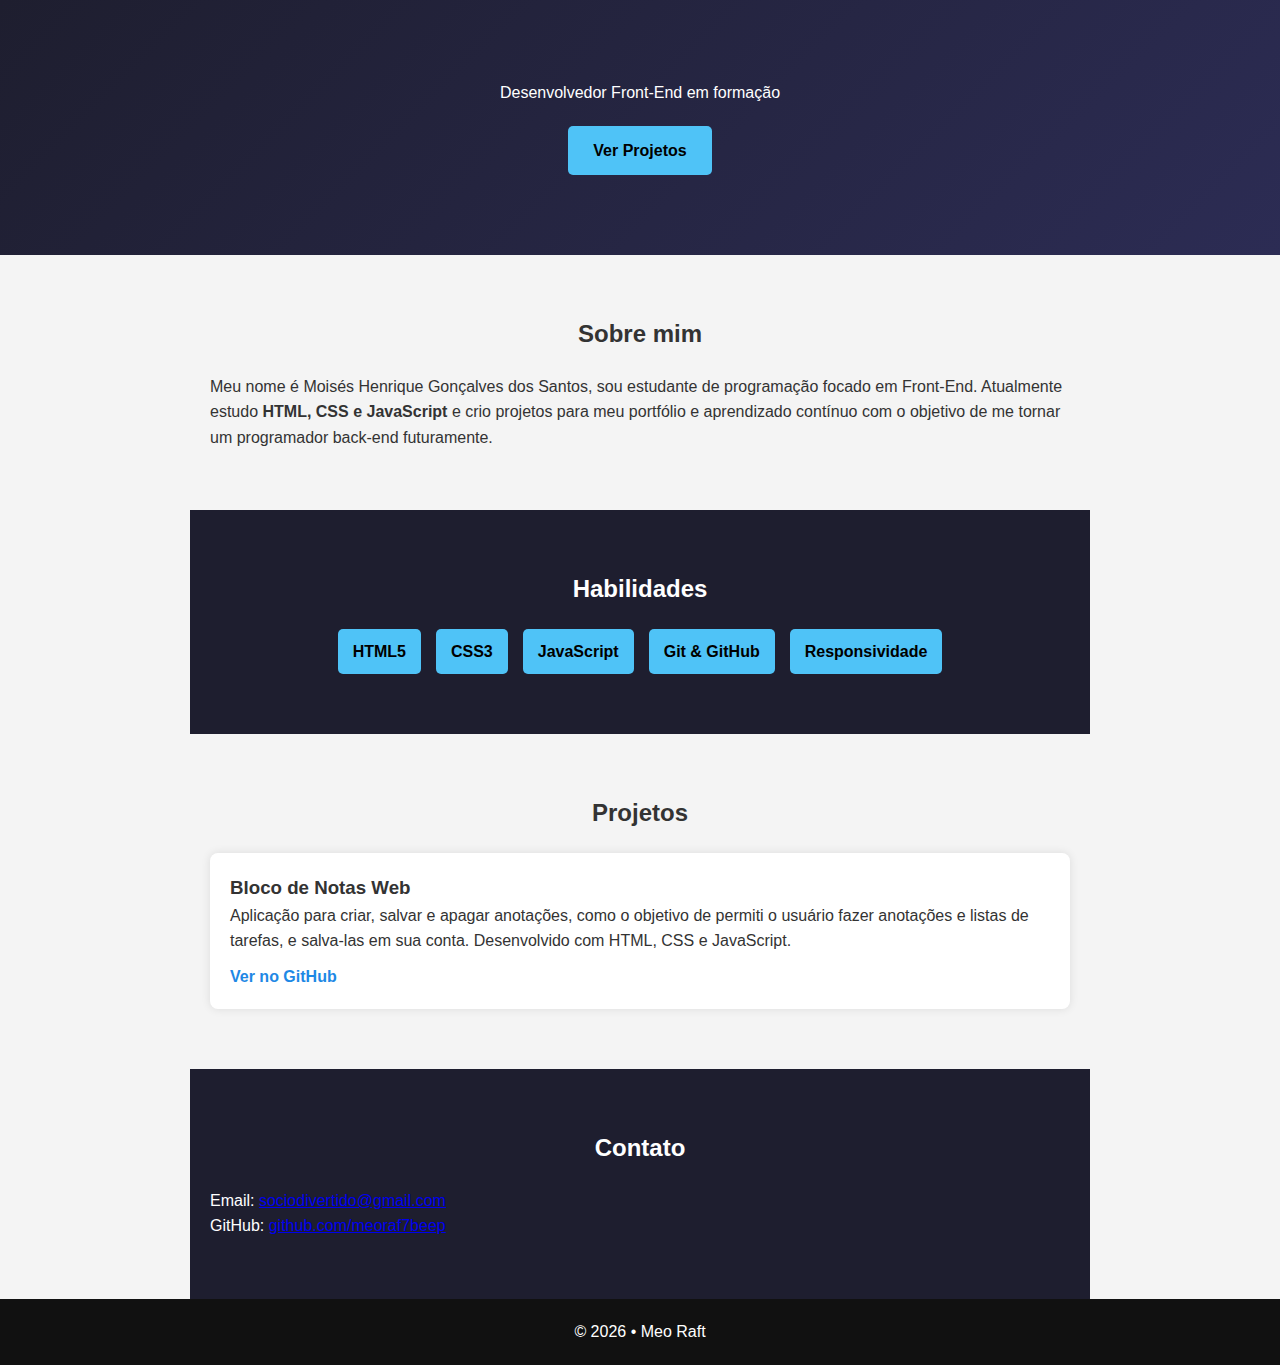
<file: index.html>
<!DOCTYPE html>
<html lang="pt-BR">
<head>
  <meta charset="UTF-8" />
  <meta name="viewport" content="width=device-width, initial-scale=1.0"/>
  <title>Portfólio | Moisés</title>
  <link rel="stylesheet" href="style.css" />
</head>
<body>

  <!-- HEADER -->
  <header class="hero">
    <p>Desenvolvedor Front-End em formação</p>
    <a href="#projetos" class="btn">Ver Projetos</a>
  </header>

  <!-- SOBRE -->
  <section class="section">
    <h2>Sobre mim</h2>
    <p>
      Meu nome é Moisés Henrique Gonçalves dos Santos, sou estudante de programação focado em Front-End.  
      Atualmente estudo <strong>HTML, CSS e JavaScript</strong> e crio projetos
      para meu portfólio e aprendizado contínuo com o objetivo de me tornar um programador back-end futuramente.
    </p>
  </section>

  <!-- HABILIDADES -->
  <section class="section dark">
    <h2>Habilidades</h2>
    <ul class="skills">
      <li>HTML5</li>
      <li>CSS3</li>
      <li>JavaScript</li>
      <li>Git & GitHub</li>
      <li>Responsividade</li>
    </ul>
  </section>

  <!-- PROJETOS -->
  <section class="section" id="projetos">
    <h2>Projetos</h2>

    <div class="project-card">
      <h3>Bloco de Notas Web</h3>
      <p>
        Aplicação para criar, salvar e apagar anotações, como o objetivo de permiti o usuário fazer anotações e listas de tarefas, e salva-las em sua conta.
        Desenvolvido com HTML, CSS e JavaScript.
      </p>
      <a href="https://github.com/meoraf7beep/bloco-de-notas-web" target="_blank">
        Ver no GitHub
      </a>
    </div>

  </section>

  <!-- CONTATO -->
  <section class="section dark">
    <h2>Contato</h2>
    <p>Email: <a href="mailto:sociodivertido@gmail.com">sociodivertido@gmail.com</a></p>
    <p>GitHub: <a href="https://github.com/meoraf7beep" target="_blank">github.com/meoraf7beep</a></p>
  </section>

  <footer>
    <p>© 2026 • Meo Raft</p>
  </footer>

</body>
</html>
</file>
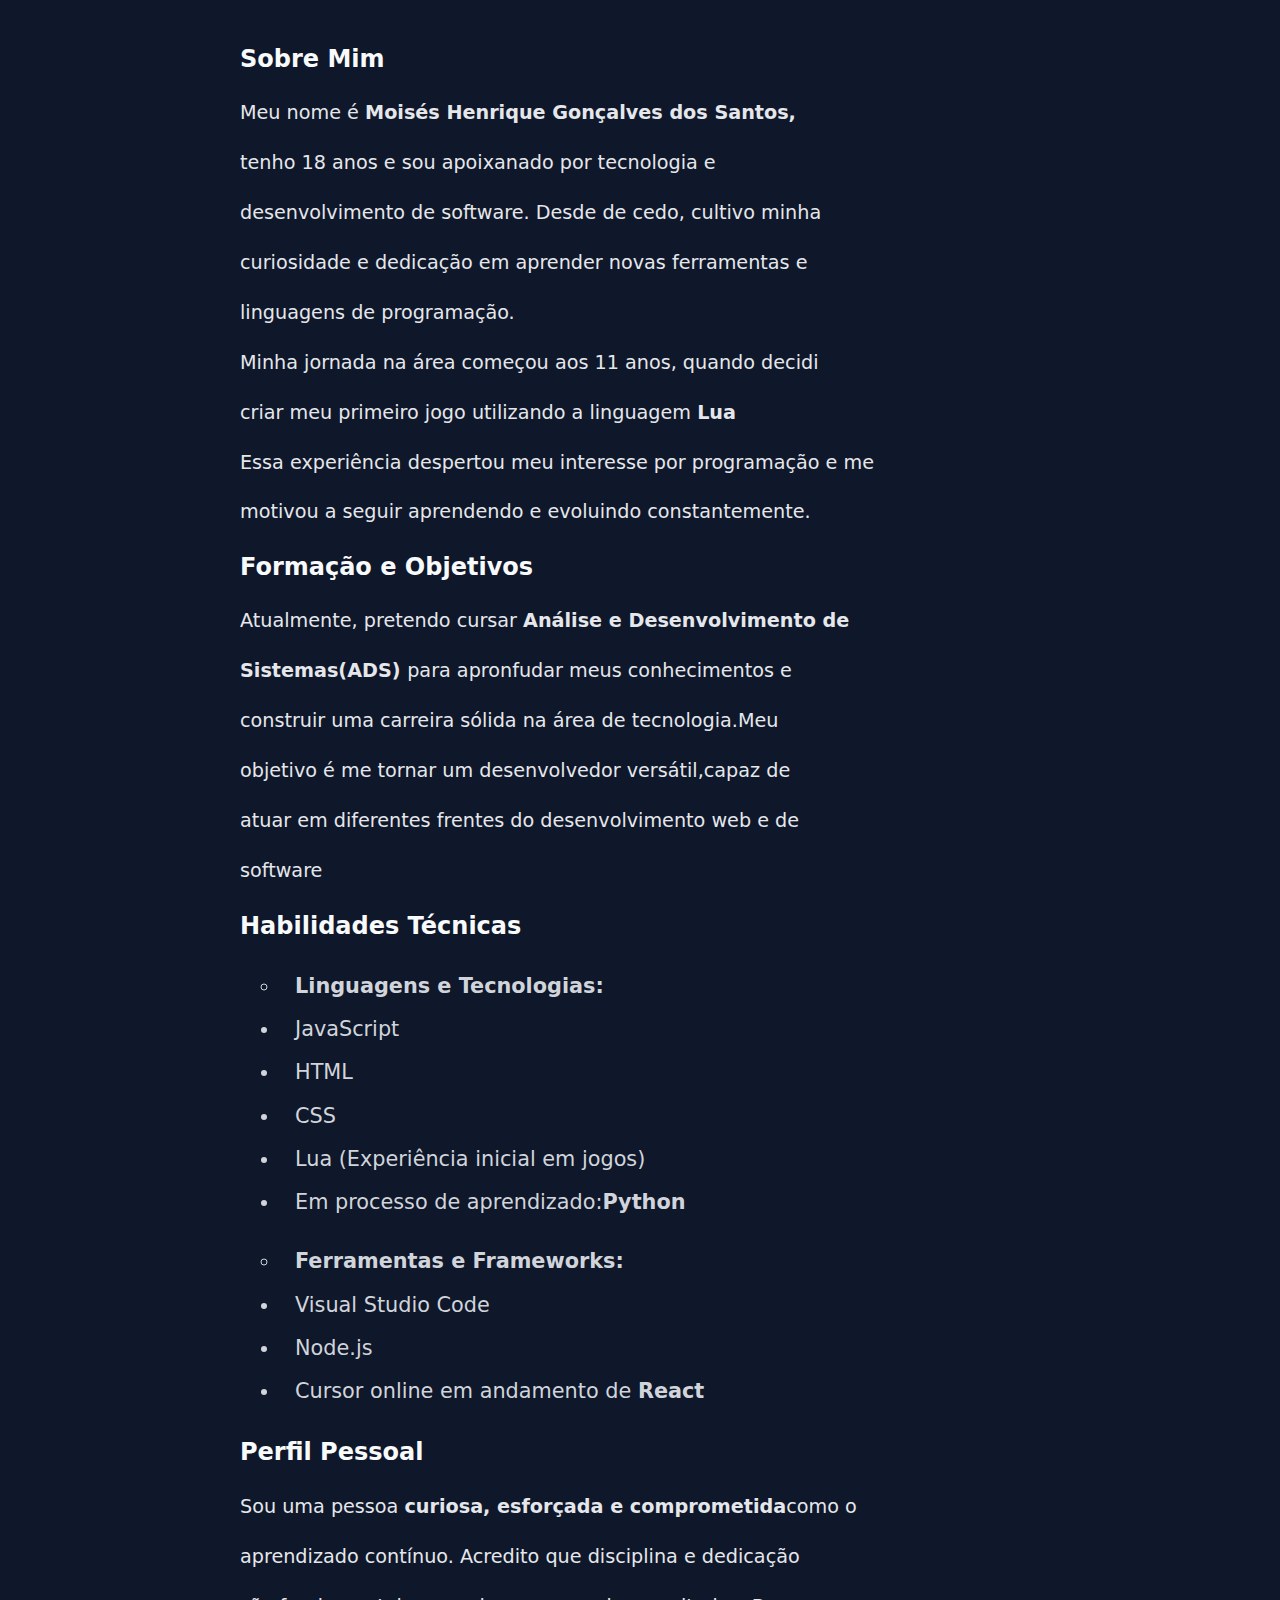
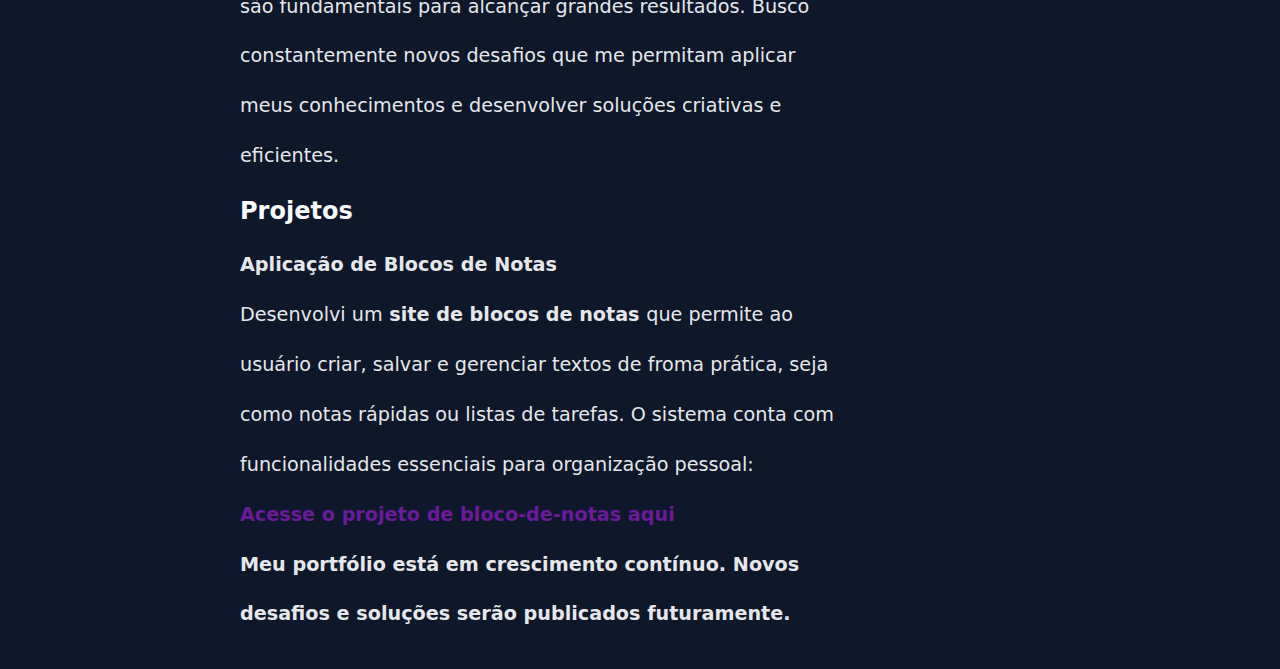
<file: site-pessoal/index.html>
<!DOCTYPE html>
<html lang="pt-br">
<head>
    <meta charset="UTF-8">
    <meta name="viewport" content="width=device-width, initial-scale=1.0">
    <title>Site-sobre-mim</title>
    <link rel="stylesheet" href="style.css">
</head>
<body>
    <h2><strong>Sobre Mim</strong></h2>
    <p>Meu nome é <strong>Moisés Henrique Gonçalves dos Santos,</strong></p>
    <p>tenho 18 anos e sou apoixanado por tecnologia e</p>
    <p>desenvolvimento de software. Desde de cedo, cultivo minha</p>
    <p>curiosidade e dedicação em aprender novas ferramentas e</p>
    <p>linguagens de programação.</p>
    
    <p>Minha jornada na área começou aos 11 anos, quando decidi</p>
    <p>criar meu primeiro jogo utilizando a linguagem <strong>Lua</strong></p>
    <p>Essa experiência despertou meu interesse por programação e me</p>
    <p>motivou a seguir aprendendo e evoluindo constantemente.</p>

    <h2><strong>Formação e Objetivos</strong></h2>
    <p>Atualmente, pretendo cursar <strong>Análise e Desenvolvimento de</strong></p>
    <p><strong>Sistemas(ADS) </strong>para apronfudar meus conhecimentos e</p>
    <p>construir uma carreira sólida na área de tecnologia.Meu</p>
    <p>objetivo é me tornar um desenvolvedor versátil,capaz de</p>
    <p>atuar em diferentes frentes do desenvolvimento web e de</p>
    <p>software</p>

    <h2><strong>Habilidades Técnicas</strong></h2>
    <ul>
    <li class="vazio"><strong>Linguagens e Tecnologias:</strong></li>
    <li>JavaScript</li>
    <li>HTML</li>
    <li>CSS</li>
    <li>Lua (Experiência inicial em jogos)</li>
    <li>Em processo de aprendizado:<strong>Python</strong></li>
    </ul>

    <ul>
    <li class="vazio">
        <strong>Ferramentas e Frameworks:</strong>
    </li>
    <li>Visual Studio Code</li>
    <li>Node.js</li>
    <li>Cursor online em andamento de <strong>React</strong></li>
    </ul>
    
    <h2><strong>Perfil Pessoal</strong></h2>
    <p>Sou uma pessoa <Strong>curiosa, esforçada e comprometida</Strong>como o</p>
    <p>aprendizado contínuo. Acredito que disciplina e dedicação</p>
    <p>são fundamentais para alcançar grandes resultados. Busco</p>
    <p>constantemente novos desafios que me permitam aplicar</p>
    <p>meus conhecimentos e desenvolver soluções criativas e</p>
    <p>eficientes.</p>

    <h2><strong>Projetos</strong></h2>
    <p><strong>Aplicação de Blocos de Notas</strong></p>
    <p>Desenvolvi um<strong> site de blocos de notas </strong>que permite ao</p>
    <p>usuário criar, salvar e gerenciar textos de froma prática, seja</p>
    <p>como notas rápidas ou listas de tarefas. O sistema conta com</p>
    <p>funcionalidades essenciais para organização pessoal:</p>
    <a href="https://meoraft7-beep.github.io/bloco-de-notas-web/">Acesse o projeto de bloco-de-notas aqui</a>
    <p><Strong>Meu portfólio está em crescimento contínuo. Novos</Strong></p>
    <p><strong>desafios e soluções serão publicados futuramente.</strong></p>
    
</body>
</html>
</file>
<file: style.css>
* {
  margin: 0;
  padding: 0;
  box-sizing: border-box;
  font-family: Arial, Helvetica, sans-serif;
}

body {
  background: #f4f4f4;
  color: #333;
  line-height: 1.6;
}

/* HERO */
.hero {
  background: linear-gradient(135deg, #1e1e2f, #2c2c54);
  color: white;
  text-align: center;
  padding: 80px 20px;
}

.hero span {
  color: white;
}

.hero .btn {
  display: inline-block;
  margin-top: 20px;
  padding: 12px 25px;
  background: #4fc3f7;
  color: #000;
  text-decoration: none;
  border-radius: 5px;
  font-weight: bold;
}

/* SEÇÕES */
.section {
  padding: 60px 20px;
  max-width: 900px;
  margin: auto;
}

.section h2 {
  margin-bottom: 20px;
  text-align: center;
}

.section.dark {
  background: #1e1e2f;
  color: #fff;
}

/* SKILLS */
.skills {
  list-style: none;
  display: flex;
  flex-wrap: wrap;
  justify-content: center;
  gap: 15px;
}

.skills li {
  background: #4fc3f7;
  color: #000;
  padding: 10px 15px;
  border-radius: 5px;
  font-weight: bold;
}

/* PROJETOS */
.project-card {
  background: #fff;
  padding: 20px;
  border-radius: 8px;
  margin-top: 20px;
  box-shadow: 0 0 10px rgba(0,0,0,0.1);
}

.project-card a {
  display: inline-block;
  margin-top: 10px;
  text-decoration: none;
  color: #1e88e5;
  font-weight: bold;
}

/* FOOTER */
footer {
  text-align: center;
  padding: 20px;
  background: #111;
  color: #fff;
}
</file>
<file: site-pessoal/style.css>
body{
    background-color: #0f172a;
    max-width: 800px; /*Não deixar largo demais em telas grandes*/
    margin: 0 auto; /*Centraliza o site na tela*/
    padding: 20px; /*Criar um respingo nas bordas em celulares  */
    line-height: 1.6; /*Aumenta o espaço entre as linhas do texto  */
    font-family: system-ui, sans-serif;

}


a{
    font-size: 1.2em;
    color: #6a1b9a;
    text-decoration: none;
    font-weight: bold;
    transition: 0.3s;
}
a:hover{
    text-decoration: underline;
    color: #9c27b0;
}
li.vazio{
   list-style-type: circle;
}
h2{
    color: #f9fafb;
    font-weight: 700;
}
p{
 color: #e5e7eb;
 font-size: 1.2em;
}

li{
    color: #d1d5db;
    padding: 5px 15px;
    border-radius: 20px;
    font-size: 1.3em;
}
</file>
